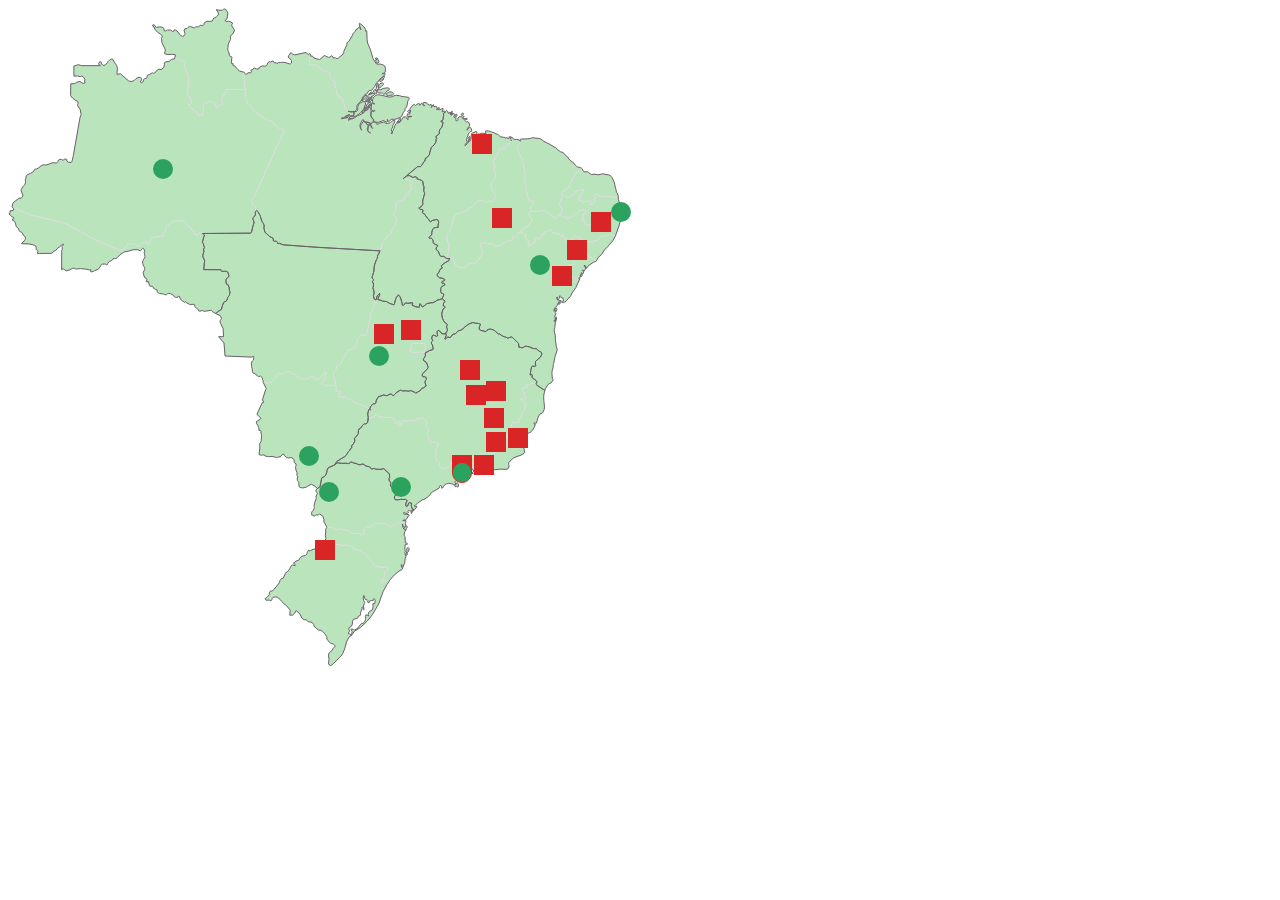
<file: mapa_tentativa2/index.html>
<!DOCTYPE html>
<html lang="pt">
<head>
    <meta charset="UTF-8">
    <meta http-equiv="X-UA-Compatible" content="IE=edge">
    <meta name="viewport" content="width=device-width, initial-scale=1.0">
    <title>Mapa tentativa 2</title>
</head>
<body>
   
    <div id="mapaConteudo" >
         <img class="mapaImagem" src="mapaGeral.svg">  </div> 
    
   <div id="explicacao"> 
       <div id="tituloPatrimonio"></div>
       <div id="txtPatrimonio"></div>
    </div>

    
 <script src="app_tentativa2.js"> </script>
</body>
</html>
</file>
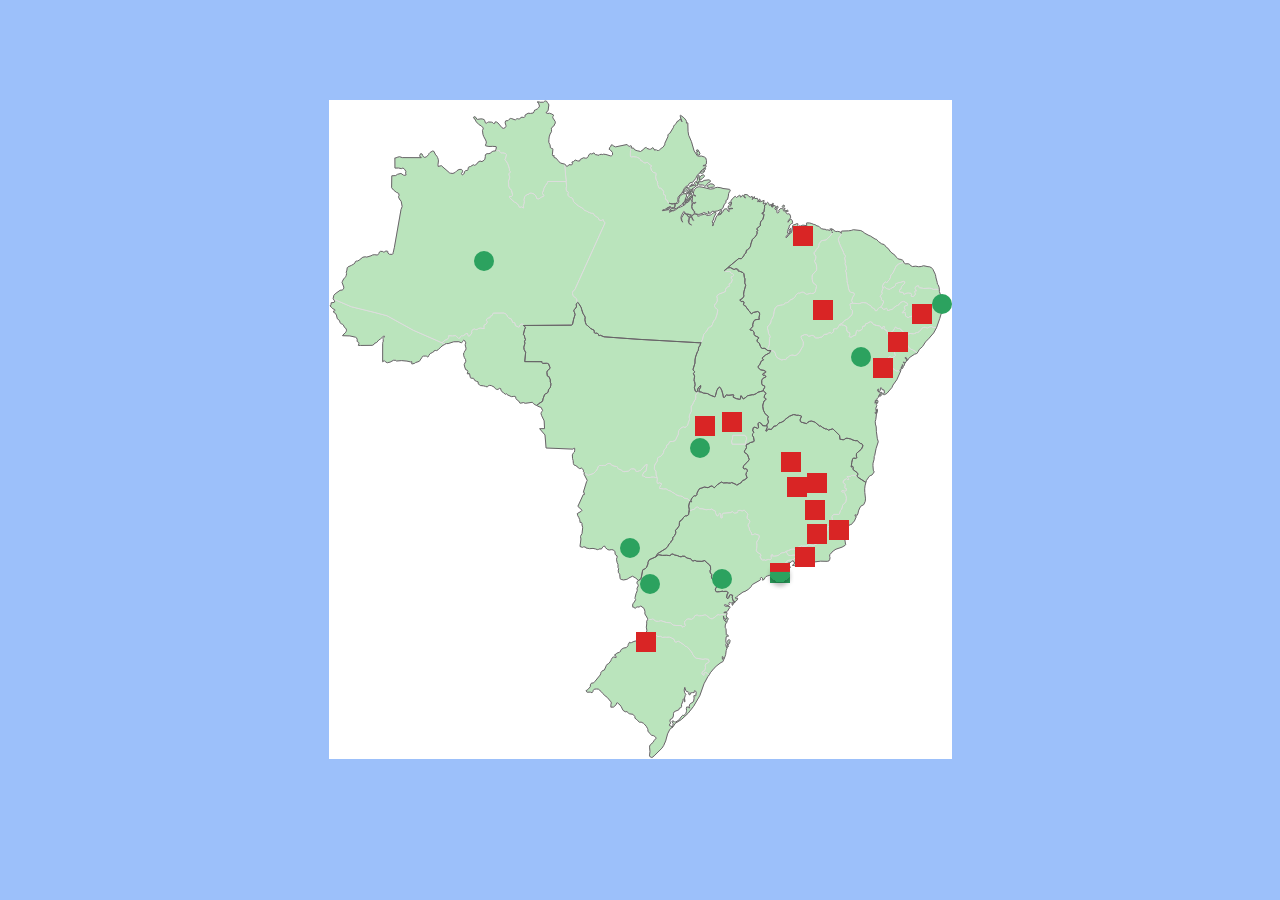
<file: mapa_tentativa3/index.html>
<!DOCTYPE html>
<html lang="pt">
<head>
    <meta charset="UTF-8">
    <meta http-equiv="X-UA-Compatible" content="IE=edge">
    <meta name="viewport" content="width=device-width, initial-scale=1.0">
    <title>Mapa</title>

    <script> 
     const patrimonios = [];
      // essa fetcSVG talvez nem use//
      const fetchSvg = (image) => { 
        fetch(image.src)
        .then((response) => response.text())
        .then((response) => { 
            const span = document.createElement('span');
            span.innerHTML = response;
            const inlineSVG = span.getElementsByTagName('svg')[0];
            image.parentNode.replaceChild(inlineSvg, image);
             return true;

        })

      }

     const getActions = () => { 
        const nomesPatrimonios = document.getElementsByClassName( 'patrimonios');
        for(let i = 0; i < nomesPatrimonios; i++){ 
            nomesPatrimonios[i].onclick = () => { stateClicked(nomesPatrimonios[i]);};
        }
        getPatrimonios();
        };
     
        const getPatrimonios = () => { 
            fetch('dados.json')
            .then((response) => response.text())
            .then((response) => { 
                patrimonios.push(...JSON.parse(response));

            });
        };

        const clicked = (pt) => { 
            const code = state.getAtribute('code');
            const uf = patrimonios.find(patrimonio => patrimonios.code === code);
            if(!uf) return;
            fillContent(uf);
        }
       
        const fillContent = ({ nomePatrimonio, estado, descricao}) => { const nome = document.getElementById("tituloPatrimonio");
        const estadoP = document.getElementById('estadoPatrimonio');
        const desc = document.getElementById('descricaoPatrimonio');

        nome.innerText= '${nomePatrimonio}';
        estadoP.innerText = 'estado: ${estado}';
        desc.innerHTML= descricao;    
    
    }

    </script>
</head>
<body>
    <div id="container">
        <img src="img/mapaGeral.svg"  onload="fetchSvg(this)"/> 

         <div id="mapaTexto">
            <h2 id="tituloPatrimonio"> </h2>
            <h3 id="estadoPatrimonio"> </h3>
            <p id="descricaoPatrimonio"></p>
         </div>

    </div>
    <style>
        body {
            font-family: sans-serif;
            background-color: #9CC0FA;
            margin: 0 auto;
        }

        #svg-map {
            cursor: pointer;
        }

        #svg-map .circle, #svg-map path {
            fill: #90ee90;
        }

        #svg-map a:hover .circle, #svg-map a:hover path {
            fill: #78866b !important;
        }

        #container {
            display: flex;
            justify-content: center;
            padding-top: 100px;
        }

        #text {
            width: 350px;
            height: auto;
            padding-left: 100px;
            text-align: right;
            color: black;
            text-shadow: 1px 1px 1px #FFFFFF;
        }
    </style>
</body>
</html>
</file>
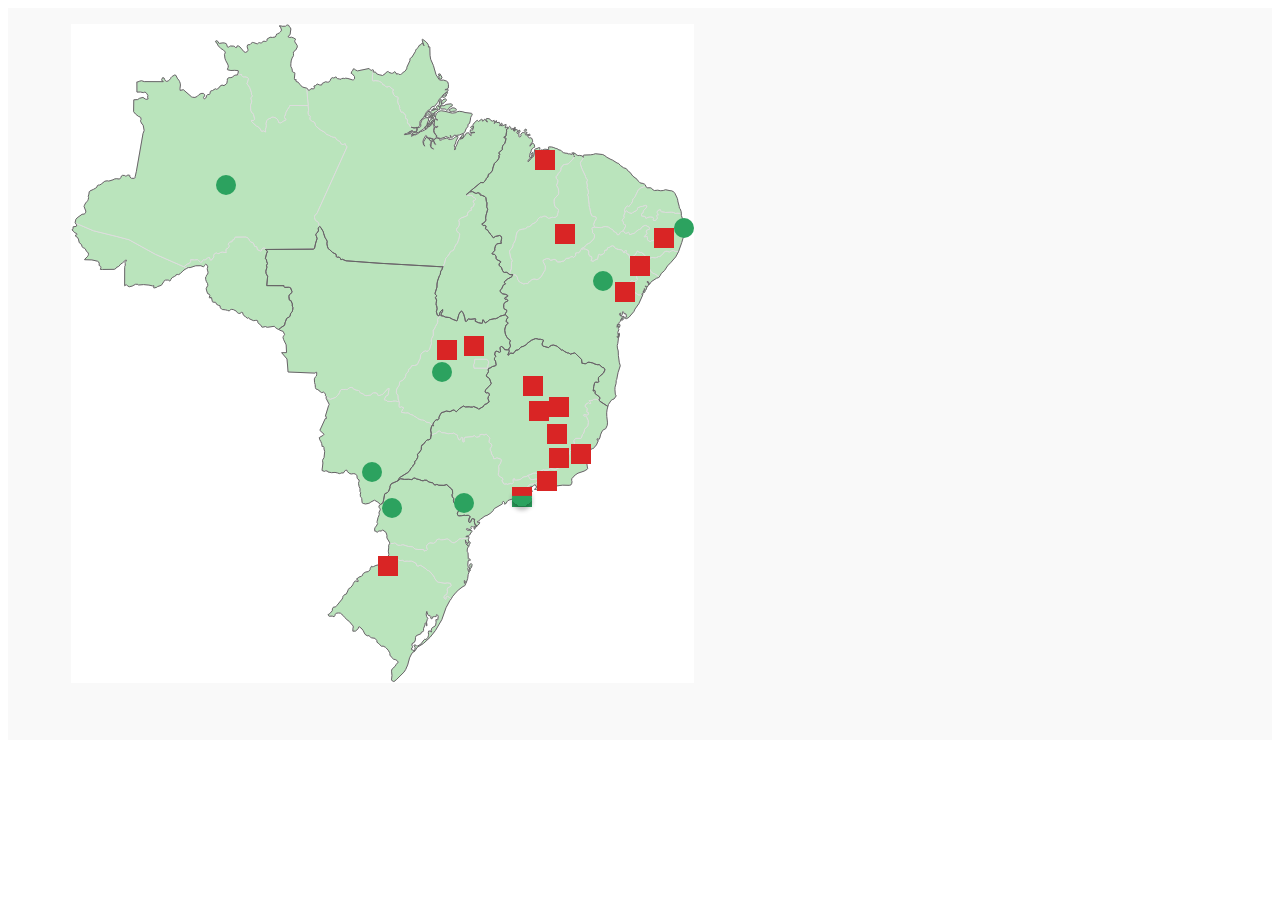
<file: mapa_tentativa1/mapat.html>
<!DOCTYPE html>
<html lang="en">
<head>
    <meta charset="UTF-8">
    <meta http-equiv="X-UA-Compatible" content="IE=edge">
    <meta name="viewport" content="width=device-width, initial-scale=1.0">
    <title>Document</title>
    <style> 
    .mapaInterativo{ 
   display: flex; 
   flex-direction: row;
   flex-wrap: wrap;
   
    margin-left: 0;
    height: 700px;
    background-color: #f2f2f27a;
     padding-top:1rem;
    padding-bottom: 1rem;
padding-left: 5%;}

#mapaGeral {
    cursor: pointer;
  
}
#patriNat :hover {
    fill: #0e592f;
}

#patriCul :hover {
    fill: #941a1a;
}

#misto> :hover {
    fill: #941a1a;
}

.conteudoPopup {
    margin-top: 0;
    margin-right: 0%;
    margin-left: 50%;
    background-color: #ffff;
    margin-left: 25%;
    margin-right: 25%;
    display: none;
    border: solid black;
    align-items: center;
    max-width: 500px;
}

.popup .botaoFechar {
    
    cursor: pointer;
    right: 10px;
    top: 10%;
    width: 18px;
    height: 18px;
    background: black;
    padding: 1rem;
    font-size: 25px;
    font-weight: 600;
    line-height: 18px;
    text-align: center;
    border-radius: 50%;
    color: white;
    margin: 1rem;
}


.popup.ativa .conteudoPopup {
    display: block;
    transition: all 300ms ease-in-out;
    transform: translater(-50%, -50%) scale(1);
    width: 90%;
    padding-top: 2rem;
    padding-right: 5%;
}


.conteudoPopup>button {
    cursor: pointer;
    display: flexbox;
    margin-bottom: 1rem;
    margin-left: 70%;
    background-color: #BAE4BC;
    padding: 0.3rem;
    border-color: #BAE4BC;
    align-content: center;
}
    </style>
</head>
<body>

    <div class="mapaInterativo">    
                      
        <div id="mapaConteudo"></div>

         
         <div class="popup" id="popup-1">                        
           <div class="conteudoPopup"> 
              <div class="botaoFechar" onclick="alterarPopup()">&times;</div>
               <h2 id="nomePatrimonio"> </h2>
               <h3 class="h3descMapa" id="estadoPatrimonio"> </h3>
               <h3 class="h3descMapa" id="tamanhoPatrimonio">
            
                </h3>
                <p id="descricaoPatrimonio"> </p>

                 <button> <a href="#galeria"> Ver na galeria de fotos </a> </button>
   </div>
   </div>
   </div>
   <script src="mapat.js"> </script>
</body>
</html>
</file>
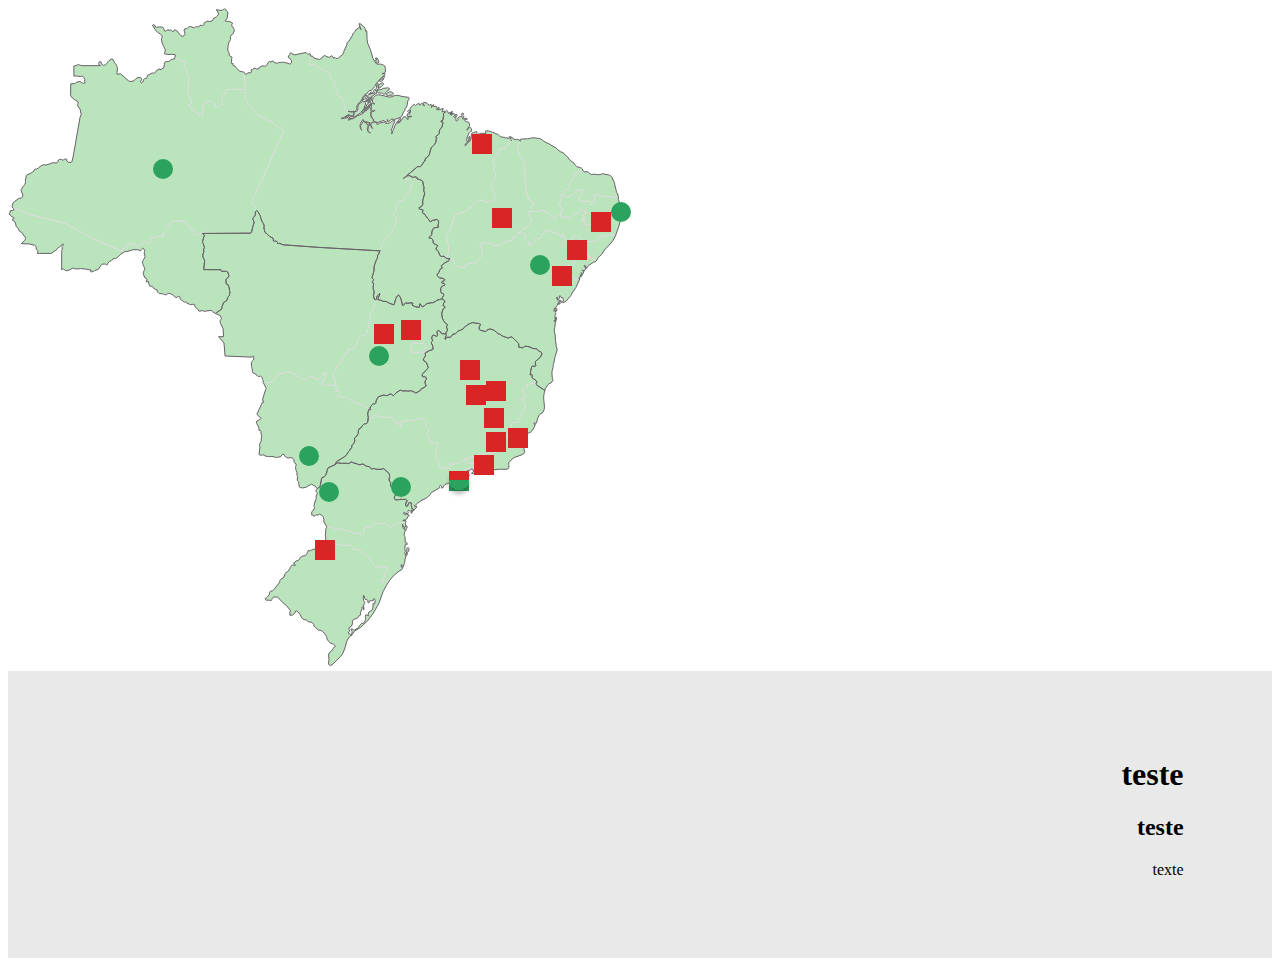
<file: mapa_tentativa1/tentativa1.html>
<!DOCTYPE html>
<html lang="pt">
  <head>
    <meta charset="UTF-8" />
    <meta http-equiv="X-UA-Compatible" content="IE=edge" />
    <meta name="viewport" content="width=device-width, initial-scale=1.0" />
    <title>Projeto Mapa</title>
    <link rel="stylesheet" type="text/css" href="tentativa1.css" media="screen" />
    <script src="tentativa1.js"></script>
  </head>
  <body>
          <div id="mapaConteudo">
          </div>

    <div id="descricaoMapa">
      <div id="textoDescricao">
        <h1 id="descricaoTitulo">teste</h1>
        <h2 id="descricaoSubtitulo">teste</h2>
        <p id="descricaoTexto">texte</p>
      </div>
    </div>

    
  </body>
</html>
</file>
<file: mapa_tentativa1/tentativa1.css>
/*? não to conseguindo linkar no id do svg*/
#mapaGeral {
    cursor: pointer;
}

#patriNat :hover {
    fill: #0e592f;
}

#patriCul :hover {
    fill: #941a1a;
}

#misto> :hover {
    fill: #941a1a;
}

#descricaoMapa {
    background-color: #D9D9D994;
    /*como deixar transparente a div q está embalando tudo?*/
    display: flexbox;
    text-align: end;
    margin: 0%;
    padding: 0%;
}

#textoDescricao {
    margin-right: 2%;
    padding: 5%;
}
</file>
